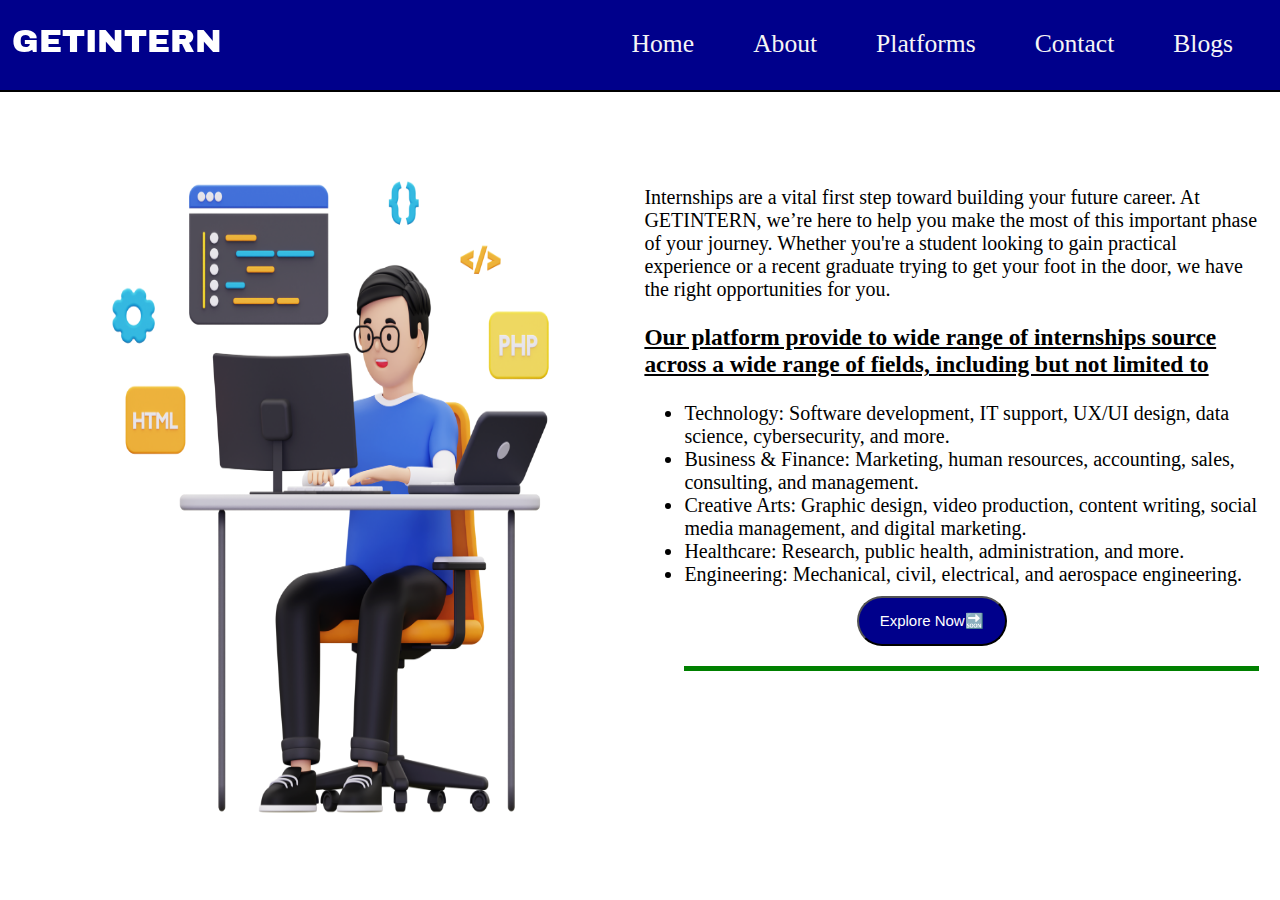
<file: index.html>
<!DOCTYPE html>
<html>
<head>
	<meta charset="utf-8">
	<meta name="viewport" content="width=device-width, initial-scale=1">
	<title>GETINTERN Home</title>
	<link rel="stylesheet" type="text/css" href="style.css">
	<link rel="shortcut icon" type="LOGO/png" href="MLogo.png">
	<link rel="preconnect" href="https://fonts.googleapis.com">
<link rel="preconnect" href="https://fonts.gstatic.com" crossorigin>
<link href="https://fonts.googleapis.com/css2?family=Archivo+Black&display=swap" rel="stylesheet">
<link rel="stylesheet" href="https://cdnjs.cloudflare.com/ajax/libs/animate.css/4.1.1/animate.min.css"/>

<script>
function OpenNav() {
  document.getElementById("Menu").style.display="block";
}

function closeNav() {
  document.getElementById("Menu").style.display="none";
}

</script>
</head>
<body class="animate__animated  animate__slideInLeft  animate__repeat 1 1">
	<header><div class="LOGO">GETINTERN</div>
		<nav>
			<h1 id="Mobile-bar" onclick="OpenNav()">&#9776;</h1> 
			<a href="Blog.html">Blogs</a>
			<a href="Contact.html">Contact	</a>
			<!-- <a href="Subscribe.html">Subscribe</a> -->
			<a href="Platform.html">Platforms</a>
			<a href="About.html">About</a>
			<a href="index.html">Home</a>
		</nav>

		<!-- Mobile Menu -->
		

	</header>
	<main>
	<div class="Main-section1">
		<div class="subsection"><img src="MLogo.png"></div>
		<div class="subsection1" style="color:black;">
			<br>
			<br><!-- Mobile Menu -->
		    <span id="Menu">
            <h1 onclick="closeNav()" align="right" style="font-size: 25px;padding:0px  45px; ">&times;</h1>
			    <a href="Blog.html">Blogs</a>
			    
		    <a href="Contact.html">Contact	</a>
			<a href="Platform.html">Platforms</a>
			<a href="About.html">About</a>
			<a href="">Home</a>
		    </span>

			Internships are a vital first step toward building your future career. At GETINTERN, we’re here to help you make the most of this important phase of your journey. Whether you're a student looking to gain practical experience or a recent graduate trying to get your foot in the door, we have the right opportunities for you.<br>
			<h3><u>Our platform provide to wide range of internships  source across a wide range of fields, including but not limited to</u></h3>
			<ul>
			<li>Technology: Software development, IT support, UX/UI design, data science, cybersecurity, and more.</li>
<li>Business & Finance: Marketing, human resources, accounting, sales, consulting, and management.</li>
<li>Creative Arts: Graphic design, video production, content writing, social media management, and digital marketing.</li>
<li>Healthcare: Research, public health, administration, and more.</li>
<li>Engineering: Mechanical, civil, electrical, and aerospace engineering.</li>
			<a href="Platform.html"><button class="animate__animated  animate__fadeOut  animate__infinite	infinite" >Explore Now🔜</button></a><hr size="5" color="green"></div>
	</div>




	
</main>

</body>
</html>
</file>
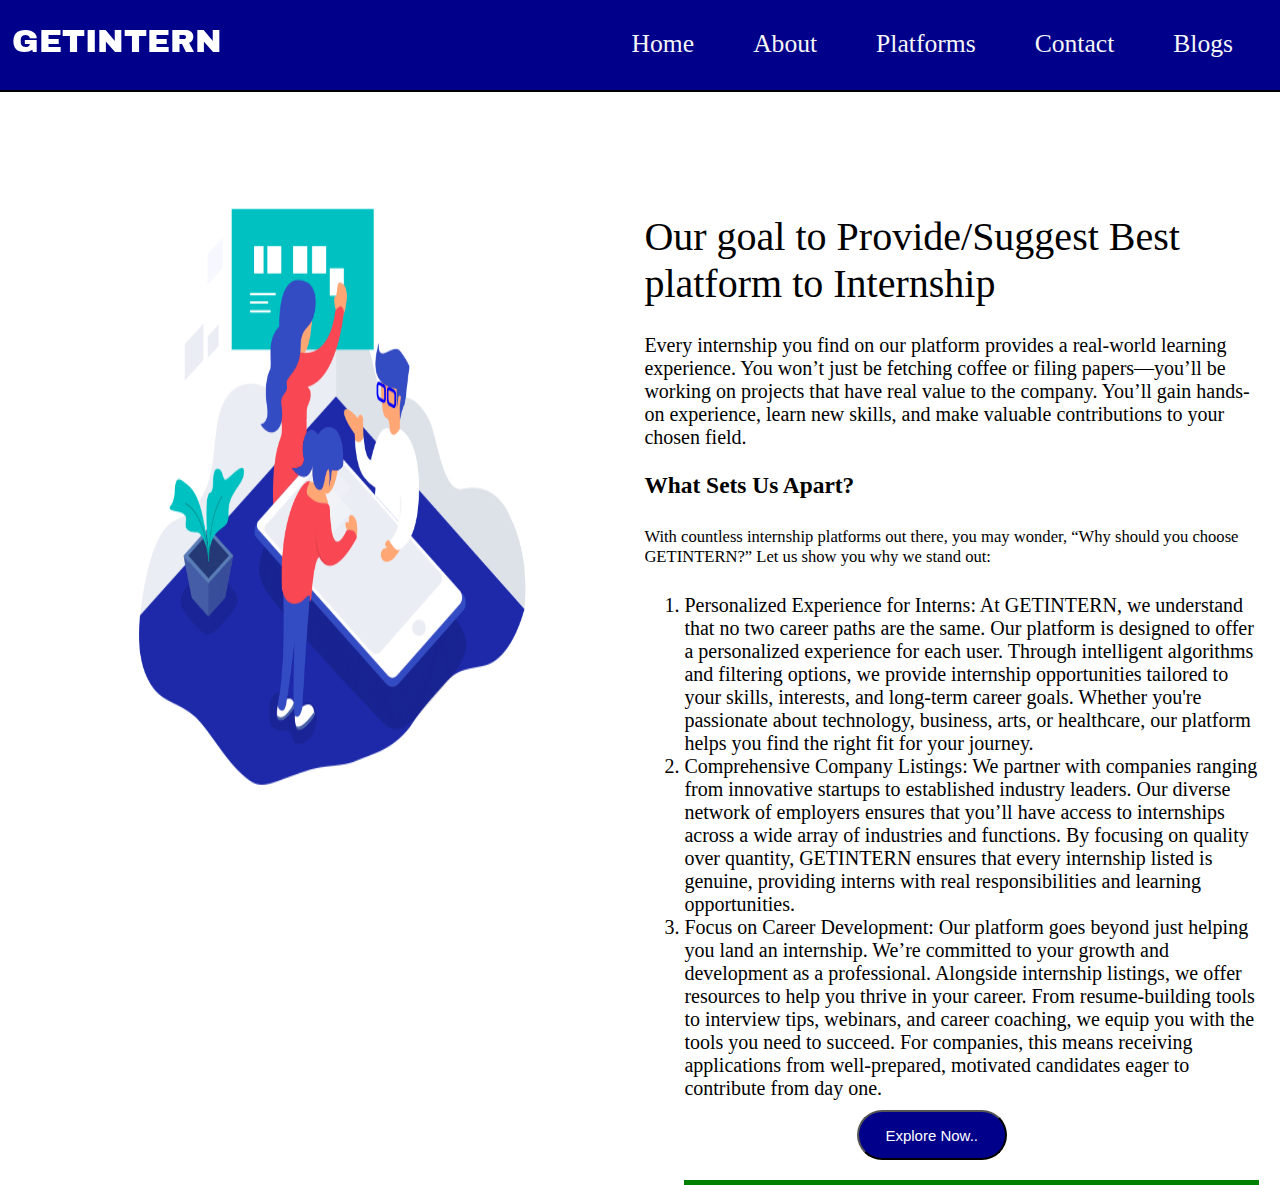
<file: About.html>
<!DOCTYPE html>
<html>
<head>
	<meta charset="utf-8">
	<meta name="viewport" content="width=device-width, initial-scale=1">
	<title>About</title>
	<link rel="stylesheet" type="text/css" href="style.css">
	<link rel="shortcut icon" type="LOGO/png" href="MLogo.png">
	<link rel="preconnect" href="https://fonts.googleapis.com">
<link rel="preconnect" href="https://fonts.gstatic.com" crossorigin>
<link rel="stylesheet" href="https://cdnjs.cloudflare.com/ajax/libs/animate.css/4.1.1/animate.min.css"/>
<link href="https://fonts.googleapis.com/css2?family=Archivo+Black&display=swap" rel="stylesheet">
	

<script>
function OpenNav() {
  document.getElementById("Menu").style.display="block";
}

function closeNav() {
  document.getElementById("Menu").style.display="none";
}

</script>
</head>
<body class="animate__animated  animate__slideInLeft  animate__repeat 1 1" >
	<header><div class="LOGO">GETINTERN</div>
		<nav>
			<h1 id="Mobile-bar"  onclick="OpenNav()">&#9776;</h1> 
			<a href="Blog.html">Blogs</a>
			<a href="Contact.html">Contact	</a>
			
			<a href="Platform.html">Platforms</a>
			<a href="">About</a>
			<a href="index.html">Home</a>
		</nav>

	</header>
	<main>
	<div class="Main-section1">
		<div class="subsection"><img src="A.gif"></div>
		<div class="subsection1">
			<br>
			<br> <span id="Menu">
            <h1 onclick="closeNav()" align="right" style="font-size: 25px;padding:0px  45px; ">&times;</h1>
				<a href="Blog.html">Blogs</a>
		    <a href="Contact.html">Contact	</a>
			<a href="Platform.html">Platforms</a>
			<a href="About.html">About</a>
			<a href="index.html">Home</a>
		    </span>
			<h1 style="font-weight: 500;">Our goal to Provide/Suggest Best platform to Internship</h1>
			Every internship you find on our platform provides a real-world learning experience. You won’t just be fetching coffee or filing papers—you’ll be working on projects that have real value to the company. You’ll gain hands-on experience, learn new skills, and make valuable contributions to your chosen field.<br>
			<h3>What Sets Us Apart?</h3>
<h5 style="font-weight: 200;">With countless internship platforms out there, you may wonder, “Why should you choose <b>GETINTERN</b>?” Let us show you why we stand out:</h5><ol type="1"  style="list-style-position: outside;">

<li>Personalized Experience for Interns: At GETINTERN, we understand that no two career paths are the same. Our platform is designed to offer a personalized experience for each user. Through intelligent algorithms and filtering options, we provide internship opportunities tailored to your skills, interests, and long-term career goals. Whether you're passionate about technology, business, arts, or healthcare, our platform helps you find the right fit for your journey.</li>

<li>Comprehensive Company Listings: We partner with companies ranging from innovative startups to established industry leaders. Our diverse network of employers ensures that you’ll have access to internships across a wide array of industries and functions. By focusing on quality over quantity, GETINTERN ensures that every internship listed is genuine, providing interns with real responsibilities and learning opportunities.</li>

<!-- <li>Streamlined Application Process: We know that searching for an internship can be a daunting process. That’s why we’ve made it as seamless as possible. Create a profile in minutes, upload your resume, and apply to multiple internships with just a few clicks. Track your applications, receive status updates, and communicate directly with potential employers through our integrated messaging system. No more jumping from site to site or dealing with complex, time-consuming processes—everything you need is in one place.</li> -->

<li>Focus on Career Development: Our platform goes beyond just helping you land an internship. We’re committed to your growth and development as a professional. Alongside internship listings, we offer resources to help you thrive in your career. From resume-building tools to interview tips, webinars, and career coaching, we equip you with the tools you need to succeed. For companies, this means receiving applications from well-prepared, motivated candidates eager to contribute from day one.</li>
			<a href="Platform.html"><button >Explore Now..</button></a><hr size="5" color="green"></div>
	</div>



</main>

</body>
</html>
</file>
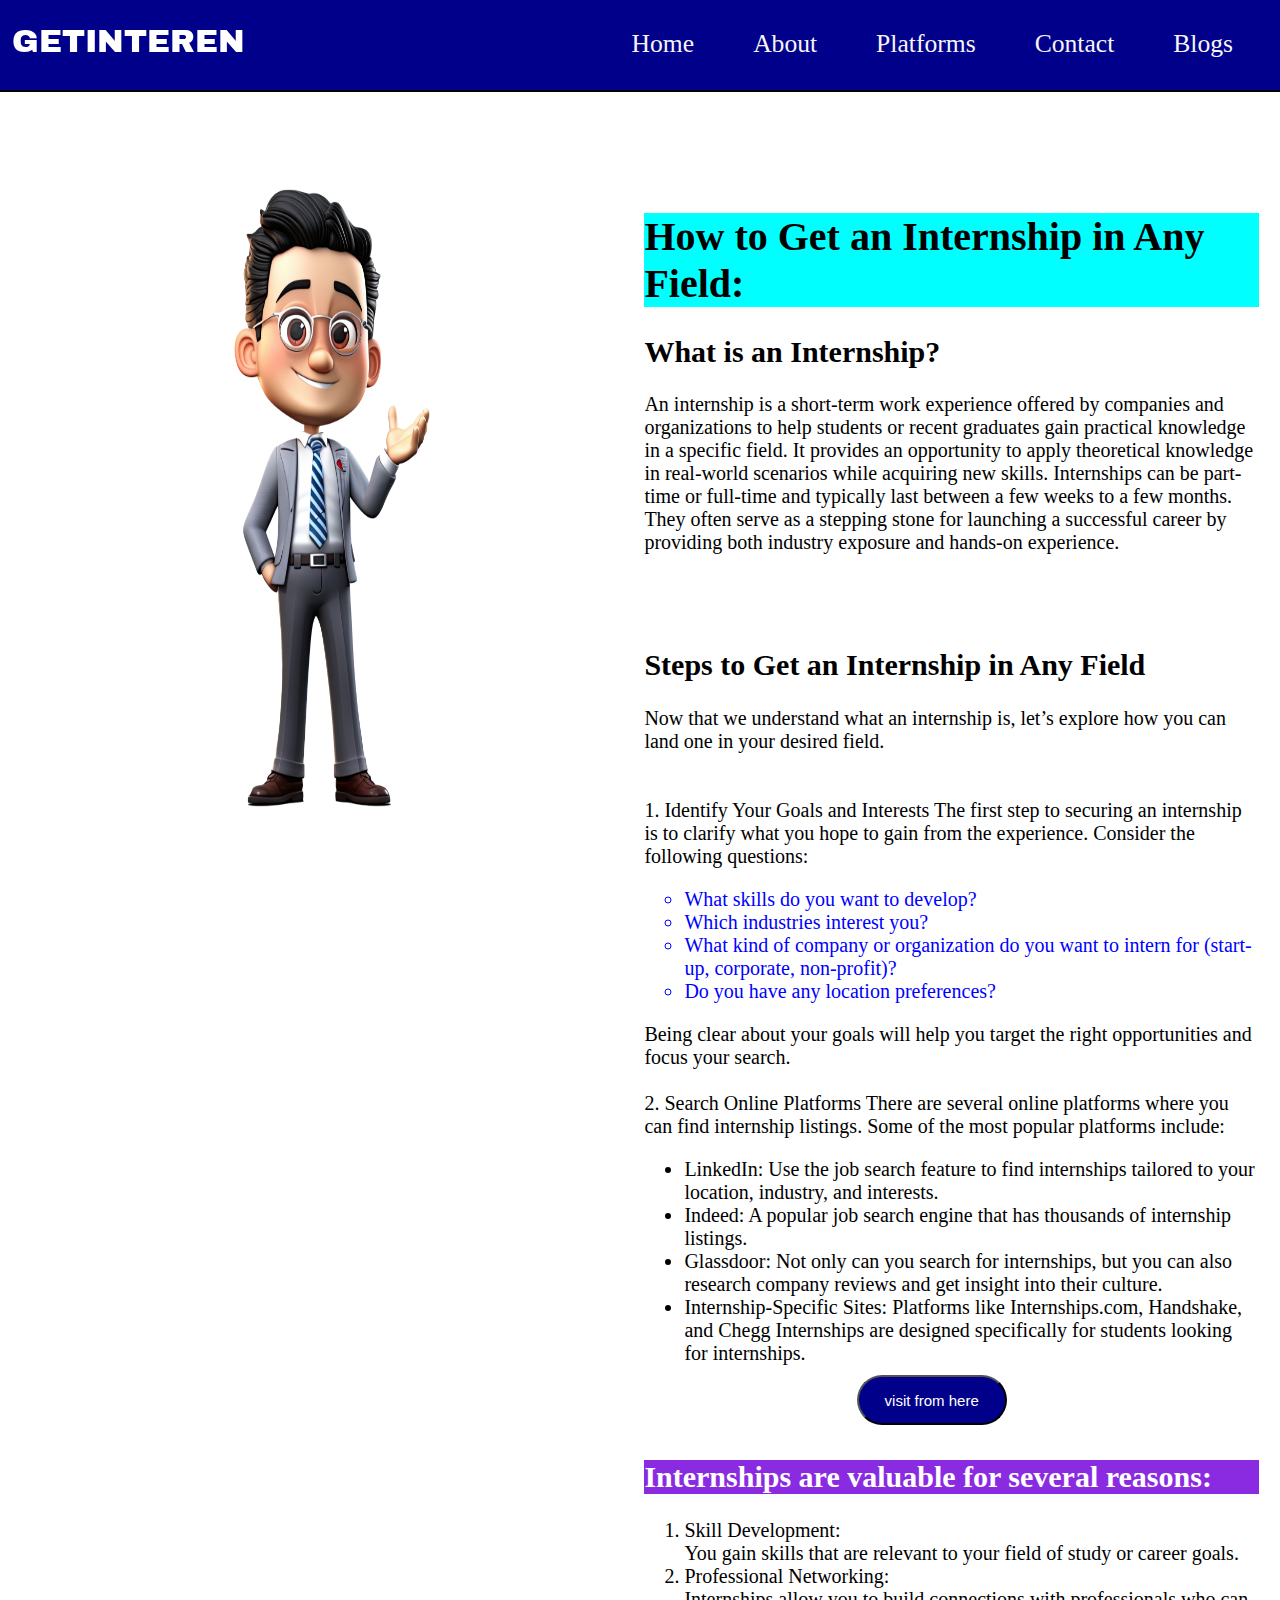
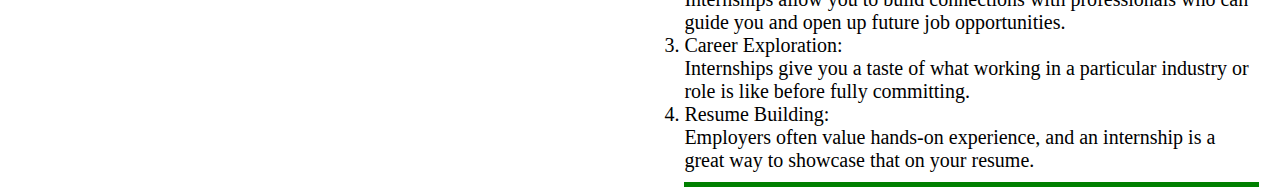
<file: Blog.html>
<!DOCTYPE html>
<html>
<head>
	<meta charset="utf-8">
	<meta name="viewport" content="width=device-width, initial-scale=1">
	<title>GETINTREN</title>
	<link rel="stylesheet" type="text/css" href="style.css">
	<link rel="shortcut icon" type="LOGO/png" href="MLogo.png">
	<link rel="preconnect" href="https://fonts.googleapis.com">
<link rel="preconnect" href="https://fonts.gstatic.com" crossorigin>
<link href="https://fonts.googleapis.com/css2?family=Archivo+Black&display=swap" rel="stylesheet">
<link rel="stylesheet" href="https://cdnjs.cloudflare.com/ajax/libs/animate.css/4.1.1/animate.min.css"/>

<script>
function OpenNav() {
  document.getElementById("Menu").style.display="block";
}

function closeNav() {
  document.getElementById("Menu").style.display="none";
}

</script>
</head>
<body class="animate__animated  animate__slideInLeft  animate__repeat 1 1">
	<header><div class="LOGO">GETINTEREN</div>
		<nav>
			<h1 id="Mobile-bar"  onclick="OpenNav()">&#9776;</h1> 
            <a href="">Blogs</a>
			<a href="Contact.html">Contact	</a>
			<a href="Platform.html">Platforms</a>
			<a href="">About</a>
			<a href="index.html">Home</a>

		</nav>

	</header>
	<main>
	<div class="Main-section1">
		<div class="subsection"><img src="blog.jpg"></div>
		<div class="subsection1">
			<br>
			<br> <span id="Menu">
            <h1 onclick="closeNav()" align="right" style="font-size: 25px;padding:0px  45px; ">&times;</h1>
		    <a href="Contact.html">Contact	</a>
			<a href="Platform.html">Platforms</a>
			<a href="About.html">About</a>
			<a href="index.html">Home</a>
		    </span>
			<h1 style="font-weight: 800; background-color: aqua;">How to Get an Internship in Any Field:</h1>
<h5 style="font-weight: 200;"><h2>What is an Internship?</h2>
    An internship is a short-term work experience offered by
     companies and organizations to help students or 
     recent graduates gain practical knowledge in a specific field. It provides an opportunity to apply
      theoretical knowledge in real-world scenarios while acquiring new skills. Internships can be part-time or
       full-time and typically last between a few weeks to a few months. They often serve as a stepping stone
for launching a successful career by providing both industry exposure and hands-on experience.</h5>
<br>
<br>
<br>
<br>
<h2>Steps to Get an Internship in Any Field</h2>
Now that we understand what an internship is, let’s explore how you can land one in your desired field.<br><br></br>

1. Identify Your Goals and Interests
The first step to securing an internship is to clarify what you hope to gain from the experience. Consider the following questions:
<ul style="list-style-type: circle; color:blue; ;">
<li>What skills do you want to develop?</li>
 <li>Which industries interest you?</li>
    <li>What kind of company or organization do you want to intern for (start-up, corporate, non-profit)?</li>
        <li>Do you have any location preferences?</li>
</ul>
Being clear about your goals will help you target the right opportunities and focus your search.
<br><br>
2. Search Online Platforms
There are several online platforms where you can find internship listings. Some of the most popular platforms include:
<ul style="list-style-type: disc;">
<li>LinkedIn: Use the job search feature to find internships tailored to your location, industry, and interests.</li>
    <li>Indeed: A popular job search engine that has thousands of internship listings.</li>
        <li>Glassdoor: Not only can you search for internships, but you can also research company reviews and get insight into their culture.</li>
            <li>Internship-Specific Sites: Platforms like Internships.com, Handshake, and Chegg Internships are designed specifically for students looking for internships.</li>
            <a href="Platform.html"><button>visit  from here</button></a>
</ul>
<h2 style="background-color: blueviolet; color: white;">Internships are valuable for several reasons:</h2>
<ol>

<li>Skill Development:</li>You gain skills that are relevant to your field of study or career goals.
<li>Professional Networking:</li> Internships allow you to build connections with professionals who can guide you and open up future job opportunities.
<li>Career Exploration:</li> Internships give you a taste of what working in a particular industry or role is like before fully committing.
<li>Resume Building:</li> Employers often value hands-on experience, and an internship is a great way to showcase that on your resume.



<hr size="5" color="green"></div>
	</div>



</main>

</body>
</html>
</file>
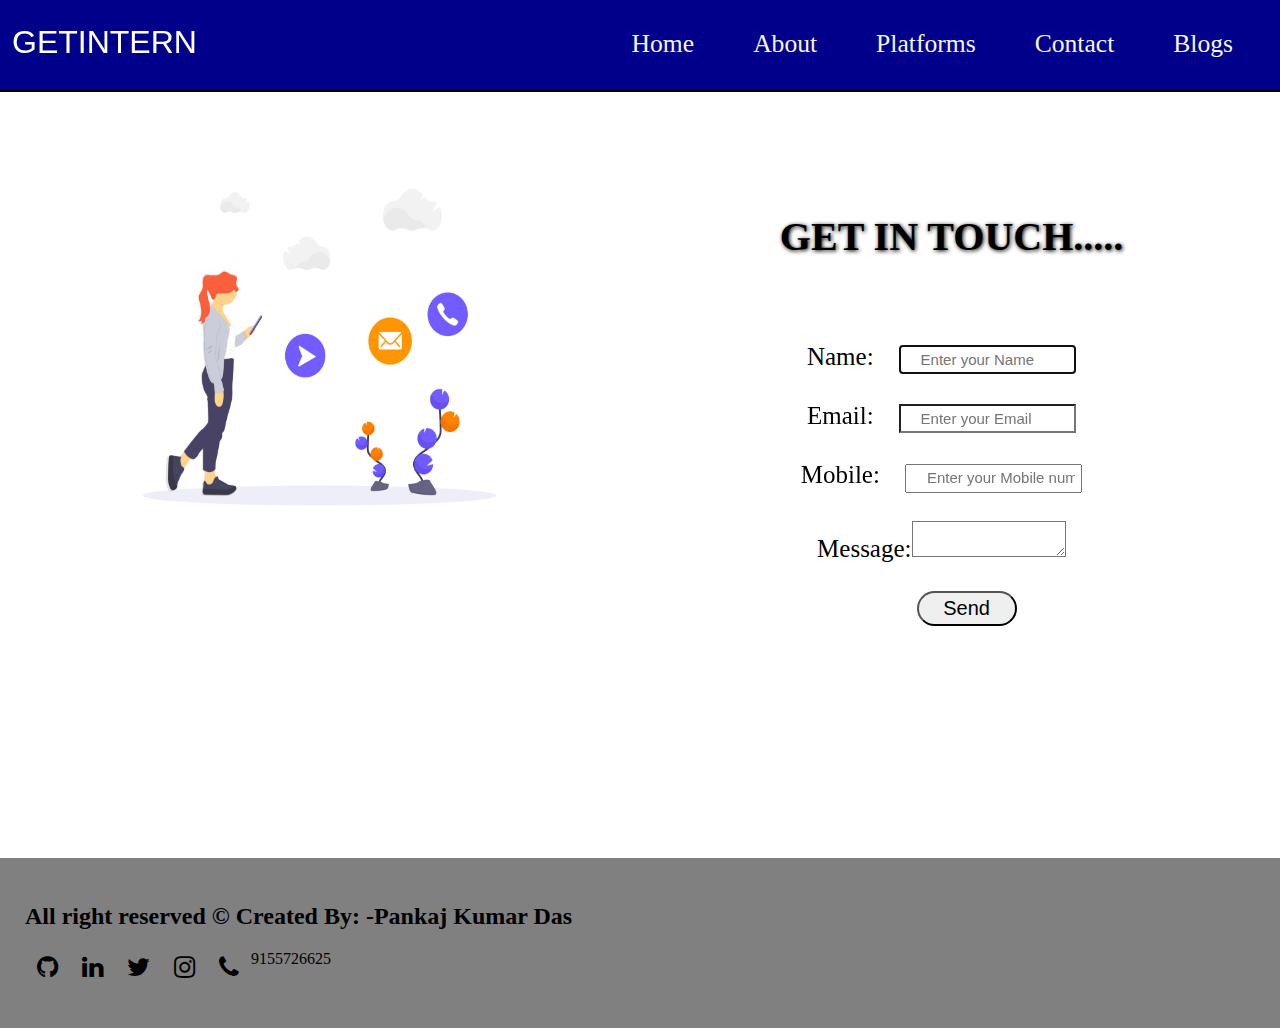
<file: Contact.html>
<!DOCTYPE html>
<html>
<head>
	<meta charset="utf-8">
	<meta name="viewport" content="width=device-width, initial-scale=1">
	<title>Contact</title>
	<link rel="stylesheet" type="text/css" href="style.css">
	<link rel="shortcut icon" type="LOGO/png" href="MLogo.png">
	<link rel="preconnect" href="https://fonts.googleapis.com">
<link rel="preconnect" href="https://fonts.gstatic.com" crossorigin>
<link rel="stylesheet" href="https://cdnjs.cloudflare.com/ajax/libs/font-awesome/4.7.0/css/font-awesome.min.css">
<!-- <link href="https://fonts.googleapis.com/css2?family=Archivo+Black&display=swap" rel="stylesheet"> -->
<link rel="stylesheet" href="https://cdnjs.cloudflare.com/ajax/libs/animate.css/4.1.1/animate.min.css"/>

<script>
function OpenNav() {
  document.getElementById("Menu").style.display="block";
}

function closeNav() {
  document.getElementById("Menu").style.display="none";
}
function Note(){
	alert("Do you want to submit")
document.getElementById("Pop").style.display="block";

return false;

}


  

</script>

<style>
	.subsection3{
	width:46.5%;
	background-color:white;
	top: 0;
	margin-top: 26px;
	display: none;
	position: absolute;
	margin-right: 5px;
	height: 75vh;
	
	}.fa {
			color:black;
             float: left;
             word-spacing: 58px;
               text-align: center;
              text-decoration: none;
              margin: 5px 12px;
              font-size: 25px;
        }#git:hover{
            color: black;
        } #li:hover{
            color: blue;
        } #fa:hover{
            color: darkblue;
        } #In:hover{
            color:#c32aa3;
        } #tw:hover{
            color:black;
        } @media screen and (max-width:430px){
	.subsection3{
	width:46.5%;
	background-color:white;
	top: 0;
	margin-top: 26px;
	display: none;
	position: absolute;
	margin-right: 5px;
	height: 75vh;
	
}.subsection img{
	width: 300px;
	height:200px;
}
}
</style>
</head>
<body class="animate__animated  animate__slideInLeft  animate__repeat 1 1">
	<header><div class="LOGO">GETINTERN</div>
		<nav>
			<h1 id="Mobile-bar"  onclick="OpenNav()">&#9776;</h1> 
			<a href="Blog.html">Blogs</a>
			<a href="Contact.html">Contact	</a>
			
			<a href="Platform.html">Platforms</a>
			<a href="About.html">About</a>
			<a href="index.html">Home</a>
		</nav>

	</header>


	<main>
	<div class="Main-section1">


		<div class="subsection">
			<img src="C.gif" style="height: 400px;">
			</div>


		<div class="subsection1" id="CC" style="background-color:white;">
			<br>
			<br> <span id="Menu">
            <h1 onclick="closeNav()" align="right" style="font-size: 25px;padding:0px  45px; ">&times;</h1>
				<a href="Blog.html">Blogs</a>
		    <a href="Contact.html">Contact	</a>
			<a href="Platform.html">Platforms</a>
			<a href="About.html">About</a>
			<a href="index.html">Home</a>
		    </span>
		    <center><h1 id="conttext" >GET IN TOUCH.....</h1>
	<form  style="outline: 0px;" onsubmit="return Note()" ><br><br>
		Name:<input type="text" name="Name" id="Name" placeholder="Enter your Name" required autofocus><br><br>
		Email:<input type="email" name="Email" placeholder="Enter your Email" required autofocus><br><br>
		Mobile:<input type="tel" name="Mobile" id="Mobile" placeholder="Enter your Mobile number" maxlength="10" 
		required autofocus><br><br>Message:<textarea style="font-size: 20px; background-color:transparent; color: black;" placeholder="Enter some message" minlength="50" required autofocus></textarea><br><br>
		<input id="form-btn" type="submit" name="submit" value="Send"   >
<br><br>

	</form></center>
	<div class="subsection3" id="Pop"><center><img src="Note.jpeg" height="420" width="700"></center></div>
</div>
		
			
			
	</div>
		<div class="Main-section2" style="background-color:gray; height: 120px;width: 105%;" >

	   
			<h2 class="animate__animated animate__backInLeft animate__3 3">       All right reserved &copy;      Created By: -Pankaj Kumar Das</h2>
			 <a href="https://github.com/Pankajdas0025" class="fa fa-github" id="git" target="blank"></a>
      <a href="http://www.linkedin.com/in/pankaj-das-134603297" class="fa fa-linkedin" id="li" target="blank"></a>
      <a href="https://x.com/Pankajdas_0025?t=eTYKqBZWJnlxuyyklp3nLQ&s=09" class="fa fa-twitter" id="tw" target="blank"></a>
      <a href="https://www.instagram.com/pankajdas_0025/" class="fa fa-instagram" id="In" target="blank"></a>
     <i class="fa fa-phone"></i>9155726625
		</div>



</main>

</body>
</html>
</file>
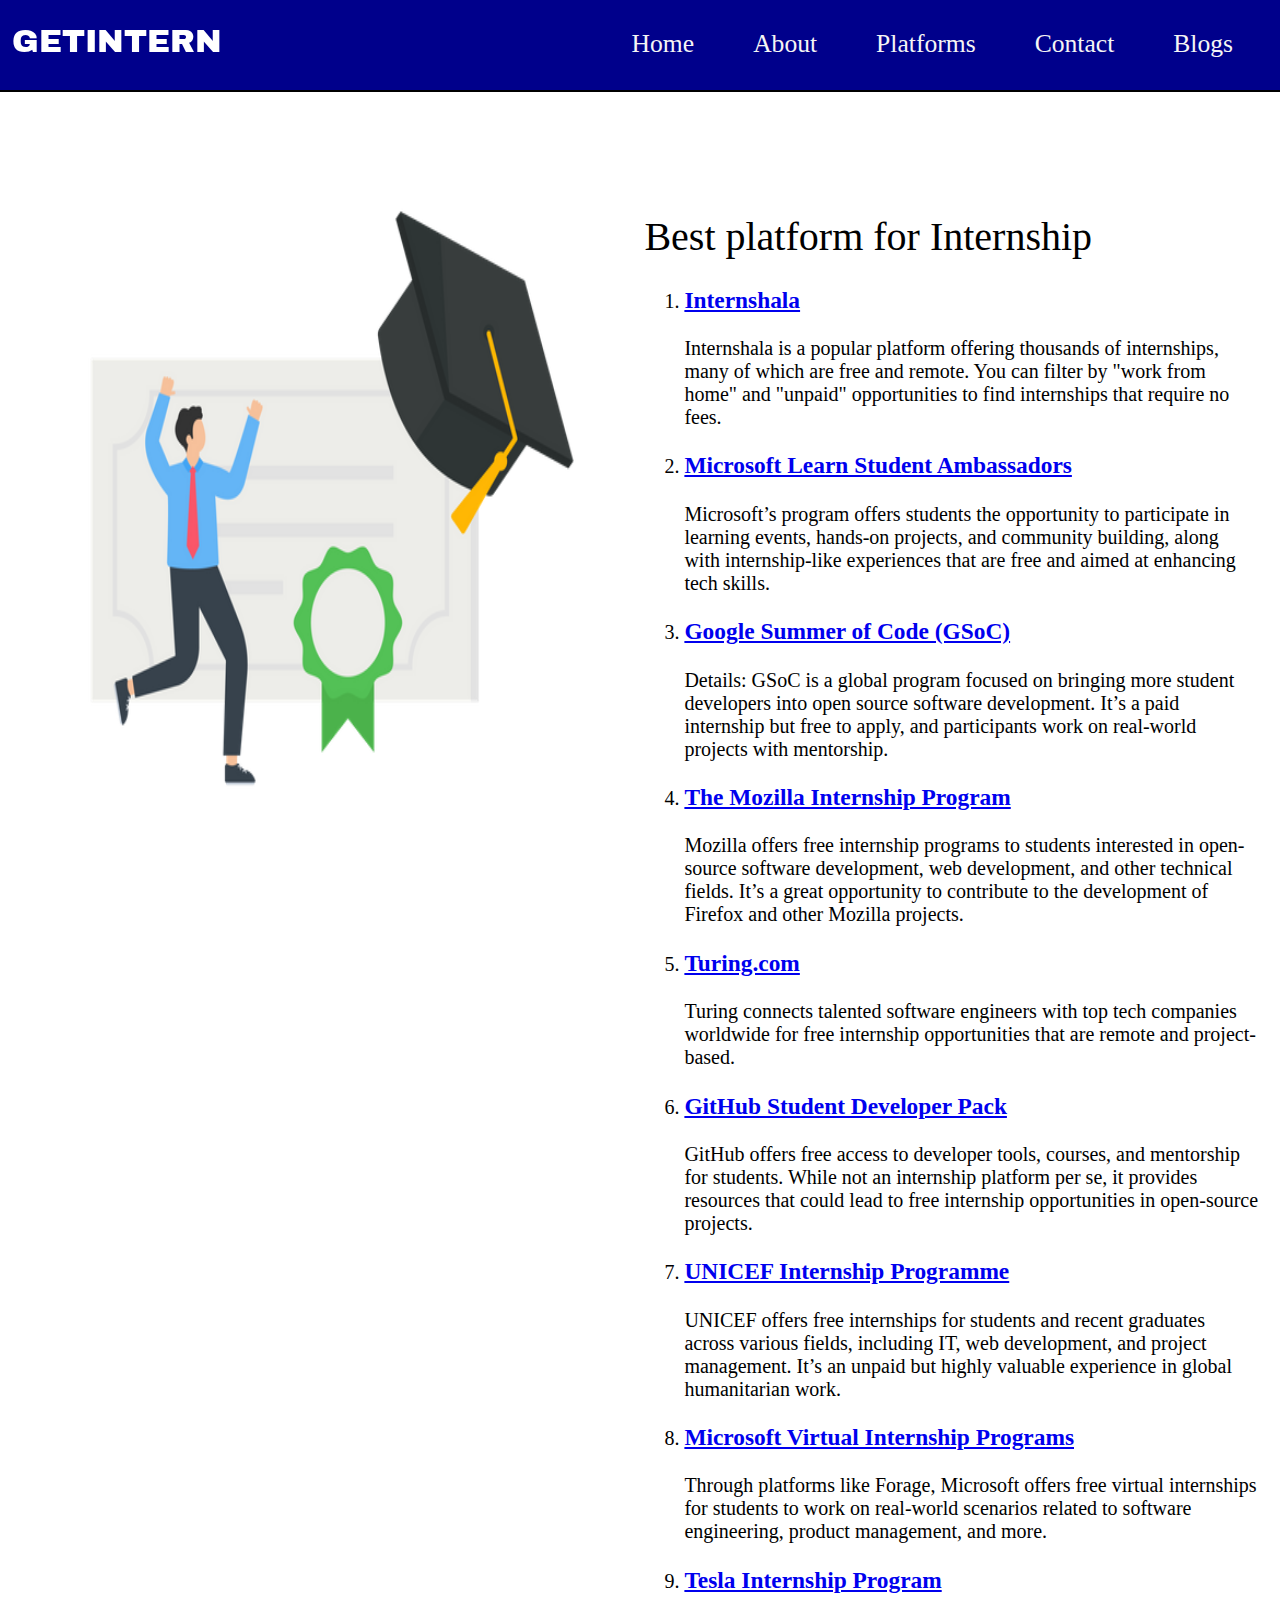
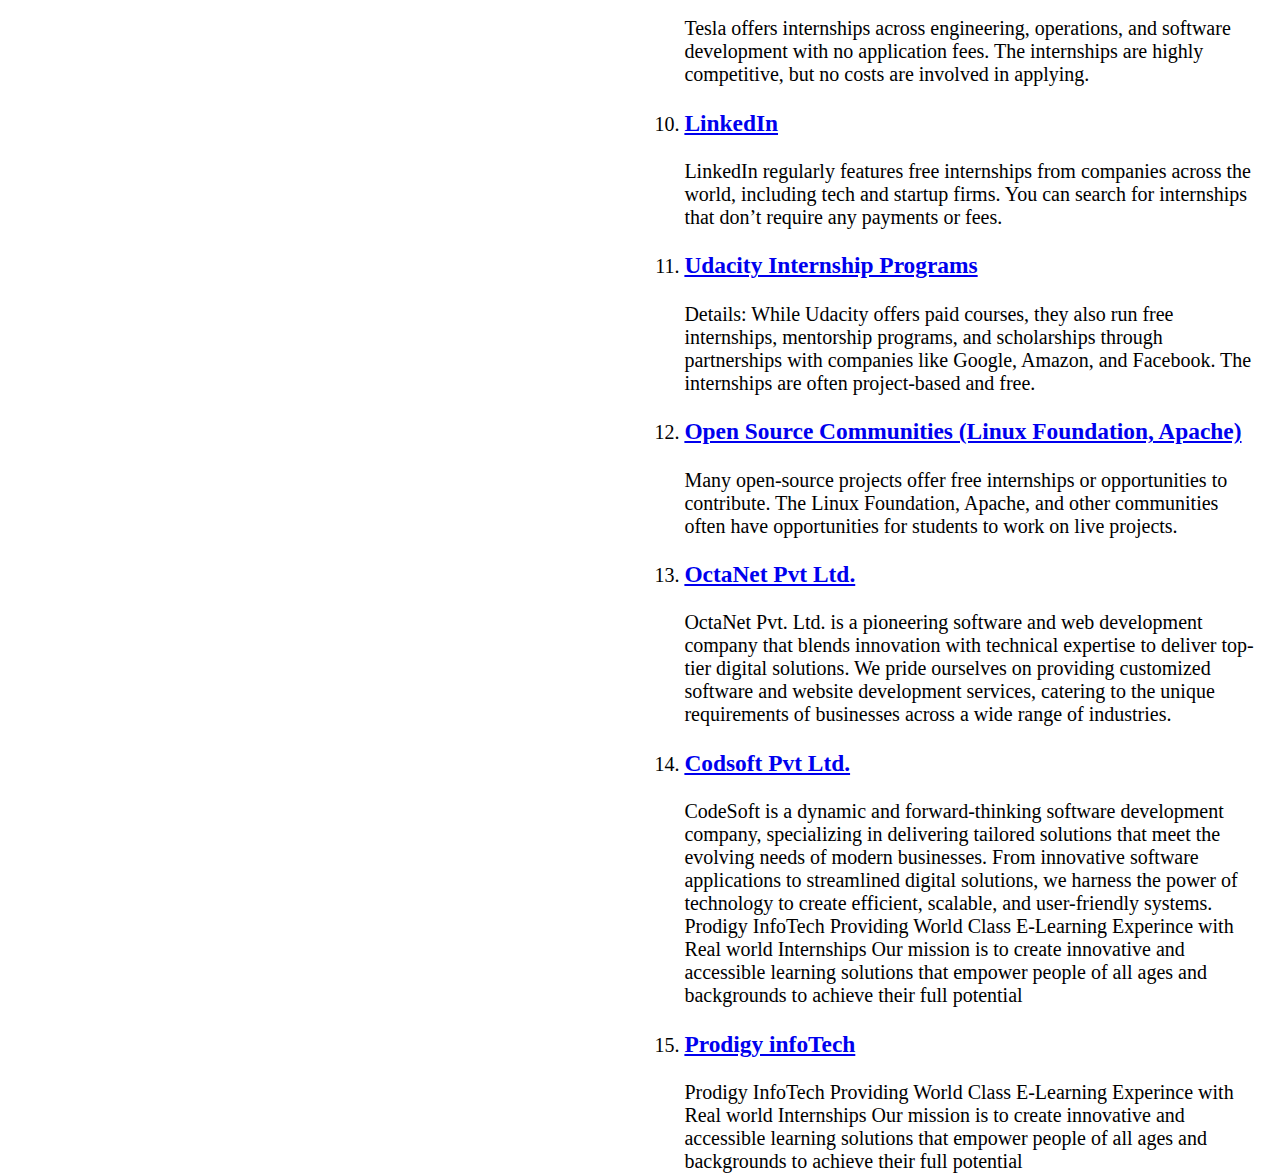
<file: Platform.html>
<!DOCTYPE html>
<html>
<head>
	<meta charset="utf-8">
	<meta name="viewport" content="width=device-width, initial-scale=1">
	<title>Platforms</title>
	<link rel="stylesheet" type="text/css" href="style.css">
	<link rel="shortcut icon" type="LOGO/png" href="MLogo.png">
	<link rel="preconnect" href="https://fonts.googleapis.com">
<link rel="preconnect" href="https://fonts.gstatic.com" crossorigin>
<link href="https://fonts.googleapis.com/css2?family=Archivo+Black&display=swap" rel="stylesheet">
<link rel="stylesheet" href="https://cdnjs.cloudflare.com/ajax/libs/animate.css/4.1.1/animate.min.css"/>

<script>
function OpenNav() {
  document.getElementById("Menu").style.display="block";
}

function closeNav() {
  document.getElementById("Menu").style.display="none";
}

</script>
</head>
<body class="animate__animated  animate__slideInLeft  animate__repeat 1 1">
	<header><div class="LOGO">GETINTERN</div>
		<nav>
			<h1 id="Mobile-bar"  onclick="OpenNav()">&#9776;</h1>
			<a href="Blog.html">Blogs</a>
			<a href="Contact.html">Contact	</a>
			
			<a href="">Platforms</a>
			<a href="About.html">About</a>
			<a href="index.html">Home</a>
		</nav>

	</header>
	<main>
	<div class="Main-section1">
		<div class="subsection"><img src="IN.webp">
			
		</div>
		<div class="subsection1">
			<br>
			<br> <span id="Menu">
            <h1 onclick="closeNav()" align="right" style="font-size: 25px;padding:0px  45px; ">&times;</h1>
				<a href="Blog.html">Blogs</a>
		    <a href="Contact.html">Contact	</a>
			<a href="">Platforms</a>
			<a href="About.html">About</a>
			<a href="index.html">Home</a>
		    </span>
			<h1 style="font-weight: 500;">Best platform for Internship</h1>
			<ol>
				
				<li><h3><a href="https://internshala.com/">Internshala</a></h3>
Internshala is a popular platform offering thousands of internships, many of which are free and remote. You can filter by "work from home" and "unpaid" opportunities to find internships that require no fees.</li>

				<li><h3><a href="https://mvp.microsoft.com/">Microsoft Learn Student Ambassadors</a></h3>
Microsoft’s program offers students the opportunity to participate in learning events, hands-on projects, and community building, along with internship-like experiences that are free and aimed at enhancing tech skills.</li>

				<li><h3><a href="https://summerofcode.withgoogle.com/">Google Summer of Code (GSoC)</a></h3>
Details: GSoC is a global program focused on bringing more student developers into open source software development. It’s a paid internship but free to apply, and participants work on real-world projects with mentorship.</li>

				<li><h3><a href="https://www.mozilla.org/en-US/careers/"> The Mozilla Internship Program</a></h3>
 Mozilla offers free internship programs to students interested in open-source software development, web development, and other technical fields. It’s a great opportunity to contribute to the development of Firefox and other Mozilla projects.</li>

				<li><h3><a href="https://www.turing.com/"> Turing.com</a></h3>
Turing connects talented software engineers with top tech companies worldwide for free internship opportunities that are remote and project-based.</li>

				<li><h3><a href="https://education.github.com/pack"> GitHub Student Developer Pack</a></h3>GitHub offers free access to developer tools, courses, and mentorship for students. While not an internship platform per se, it provides resources that could lead to free internship opportunities in open-source projects.</li>

				<li><h3><a href="#">UNICEF Internship Programme</a></h3>
 UNICEF offers free internships for students and recent graduates across various fields, including IT, web development, and project management. It’s an unpaid but highly valuable experience in global humanitarian work.</li>

				<li><h3><a href="https://www.unicef.org/careers/internships"> Microsoft Virtual Internship Programs</a></h3>
Through platforms like Forage, Microsoft offers free virtual internships for students to work on real-world scenarios related to software engineering, product management, and more.</li>

				<li><h3><a href="https://www.tesla.com/careers/internships">Tesla Internship Program</a></h3>
Tesla offers internships across engineering, operations, and software development with no application fees. The internships are highly competitive, but no costs are involved in applying.</li>

				<li><h3><a href="https://careers.linkedin.com/pathways-programs/internships"> LinkedIn</a></h3>
LinkedIn regularly features free internships from companies across the world, including tech and startup firms. You can search for internships that don’t require any payments or fees.</li>

				<li><h3><a href="#"> Udacity Internship Programs</a></h3>
Details: While Udacity offers paid courses, they also run free internships, mentorship programs, and scholarships through partnerships with companies like Google, Amazon, and Facebook. The internships are often project-based and free.</li>

				<li><h3><a href="#"> Open Source Communities (Linux Foundation, Apache)</a></h3>
Many open-source projects offer free internships or opportunities to contribute. The Linux Foundation, Apache, and other communities often have opportunities for students to work on live projects.</li>
                                 
				<li><h3><a href="https://octanet.in/">OctaNet Pvt Ltd.</a></h3>
OctaNet Pvt. Ltd. is a pioneering software and web development company that blends innovation with technical expertise to deliver top-tier digital solutions. We pride ourselves on providing customized software and website development services, catering to the unique requirements of businesses across a wide range of industries.</li>

				<li><h3><a href="https://www.codsoft.in/">Codsoft Pvt Ltd.</a></h3>
CodeSoft is a dynamic and forward-thinking software development company, specializing in delivering tailored solutions that meet the evolving needs of modern businesses. From innovative software applications to streamlined digital solutions, we harness the power of technology to create efficient, scalable, and user-friendly systems.</li>
		Prodigy InfoTech Providing World Class E-Learning Experince with Real world Internships Our mission is to create innovative and accessible learning solutions that empower people of all ages and backgrounds to achieve their full potential
                              <li><h3><a href="https://prodigyinfotech.dev/">Prodigy infoTech</a></h3>
			
Prodigy InfoTech Providing World Class E-Learning Experince with Real world Internships Our mission is to create innovative and accessible learning solutions that empower people of all ages and backgrounds to achieve their full potential

	</ol>
</main>

</body>
</html>
</file>
<file: style.css>
body{
	height: 100%;
	width: 100%;
	overflow-x: hidden;
	background-color: transparent;
}
header{
	left: 0;
	margin-left: 0px;
	margin-top: 0px;
	top: 0;
	width:100%;
	position: fixed;
	background-color: darkblue;
	height:10vh;
	border-bottom: 2px solid black;
	align-items: center;
	align-content: center;

	z-index: 1;
}.LOGO{
	left: 0;
	height:8vh;
	width: 9vw;
	padding: 0;
	margin: 0;
	top: 0;
	margin-top: 12px;
	background-color: transparent;
	font-size: 2.5vw;
	padding: 12px;
	position: fixed;
	color: white;
	font-family: "Archivo Black", sans-serif;
}
nav a{
	float:right;
	font-size:2vw;
	display: flex;
	margin-right: 35px;
	padding: 12px;
	color:whitesmoke;
	padding-top:0px;
	margin-top: 10PX;
	transition: 0.5s;
	text-decoration:none;

}nav a:hover{
	float:right;
	font-size:2vw;
	display: flex;
	margin-right: 35px;
	padding: 12px;
	color:black;
	padding-top:0px;
	margin-top: 5PX;
	transform: scale(1.2);

	background-color: white;
}
#Mobile-bar{
	margin: 0;
	padding: 0;
	text-align: right;
	font-size: 35px;
	padding-top: 17.5px;
	margin-right: 25PX;
	display: none;
}#Menu{

	display: none;}
main{
height: 100%;
width: 100%;
background-color: black;
}.Main-section1{
	width:100%;
	background-color: transparent;
	height: auto;
	position: absolute;
	left: 0;
	right: 0;
	margin-top: 105px;
	padding: 25px;
}.subsection,.subsection1{
	width:48%;
	background-color:transparent;
	margin-right: 5px;
   /*align-items: center;
   align-content: center;*/
	height: 75vh;
	float: left;
	    
}.subsection1{
font-size: 20px;
padding-top: 2px;
background-color: transparent;


}.subsection1 button{
	
	border-radius: 30px;
	margin: 10px 30%;
	height:50px;
	width: 150px;
	background-color: darkblue;
	font-size:15px;
	color: white;
	transition: 0.5s;
}.subsection1 button:hover{
	background-color: green;
	transform: scale(1.05);
	animation: none;
}
.subsection img{
	height:80vh;
	width: 80%;

	margin: 0px 10%;
}.Main-section2{
	width:100%;
	background-color:black;
	height: auto;
	position: absolute;
	left: 0;
	right: 0;
	margin-top: 850px;
	padding: 25px;
}input[type=text],input[type=email],input[type=tel]
{
	width: 25%;
	height: 25px;
	padding: 0;
	margin: 0;
	padding-left: 20px;
	margin-left: 25PX;
	right: 0;
	padding-right: 5px;
	

}input[type=text],input[type=email],input[type=tel]::placeholder{

	font-size: 15px;
	background-color: transparent;
}
form {outline: 2px dashed black;
	font-size: 25px;
	padding: 0;
	padding-right: 20px;
}textarea{
	width:25%;
	height: 30px;
	font-size: 10px;
	background-color: gray;
}textarea::placeholder{
	color: white;

}#form-btn{
	height: 35px;
	width: 100px;
	font-size: 20px;
	text-align: center;
	border-radius: 25px;
	margin-left:50px;

}#form-btn:hover{
	background-color: green;
}#conttext{
	text-shadow: 1px 1px 4px black;
	animation: AN 4s infinite;
}@keyframes AN{
	0%{color: red; }
	45%{color: darkred;}
	65%{color: yellow;}
	85%{color: green}
	100%{color:black;}
}

/*Mobile Responsive*/

@media screen and (max-width:430px)
{
	body{
		width: 100%;
		height: 100%;
		background-color: white;

		overflow-x: hidden;

	}
	header{
		margin-top: 0px;
	    top: 0;
	    margin-left: 38px;
		width: 100%;
		background-color:transparent;
		z-index: 1;
		right: 0px;
		margin-right:-30px;
		right: 0;
		position:absolute;
		border-bottom:none;

	}nav a{
		opacity: 0;
	}.LOGO{
	left: 0;
	height:7vh;
	width: 8vw;
	padding: 0;
	margin: 0;
	top: 0;
	display: none;
	color: darkorchid;
	margin-top: 16px;
	background-color:transparent;
	font-size: 30px;
	padding-bottom: 15px;
	position: fixed;
}#Mobile-bar{
		display: block;

	}#Menu{
	top: 0;
	margin-top: -50px;
	display: none;
	position: absolute;
	height:200px;
	width:102%;
	left: 0;
	background-color:gray;

	
}#Menu a{

	margin-left:40%;
	color:black;
	font-size: 25px;margin-top:4px;
	display: block;
	text-decoration: none;
	transition: 18s;
}


	.Main-section1{
	width:101.5%;
	background-color:white;
	height: 150vh;
	position: absolute;
	left: 0;
	right: 0;margin-right: 0px;
	
	padding: 25px;
}
	.subsection,.subsection1{
	width:100%;

	background-color:white;
	margin-right: 1px;
	display: block;
	margin-top:5px;
	height:auto;
	float: left;
	font-size: 18px;
 }.subsection1 button{
	
	border-radius: 30px;
	margin: 10px 20%;
	height:50px;
	width: 150px;
	background-color: darkblue;
	font-size:15px;
	color: white;
	transition: 0.5s;
}
	    .subsection img{
	height:45vh;
	width: 90%;
	margin: 0px 10%;

}.Main-section2{
	width:100%;
	background-color:black;
	height: 150vh;
	position: absolute;
	left: 0;
	right: 0;
	margin-top: 1205px;
	padding: 25px;
}textarea{
	width:85%;
	height: 100px;
	font-size: 5px;

}input[type=text],input[type=email],input[type=tel]
{
	width: 40%;
	height: 25px;
	padding: 0;
	margin: 0;
	padding-left: 10px;
	margin-left: 25PX;
	right: 0;
	padding-right: 5px;
	

}input[type=text],input[type=email],input[type=tel]::placeholder{

	font-size: 15px;}}


	@media screen and (min-width:1450px)and(max-width:1800px)
{
.subsection1{
background-color:transparent;
padding-top: 2px;
font-size: 35px;
}
#form-btn{
	height: 35px;
	width: 100px;
	font-size: 20px;
	text-align: center;
	border-radius: 25px;
	margin-left:50px;

}

}
@media screen and (min-width:1850px)
{
.subsection1{
background-color:transparent;
padding-top: 2px;
font-size: 40px;


}

}
</file>
